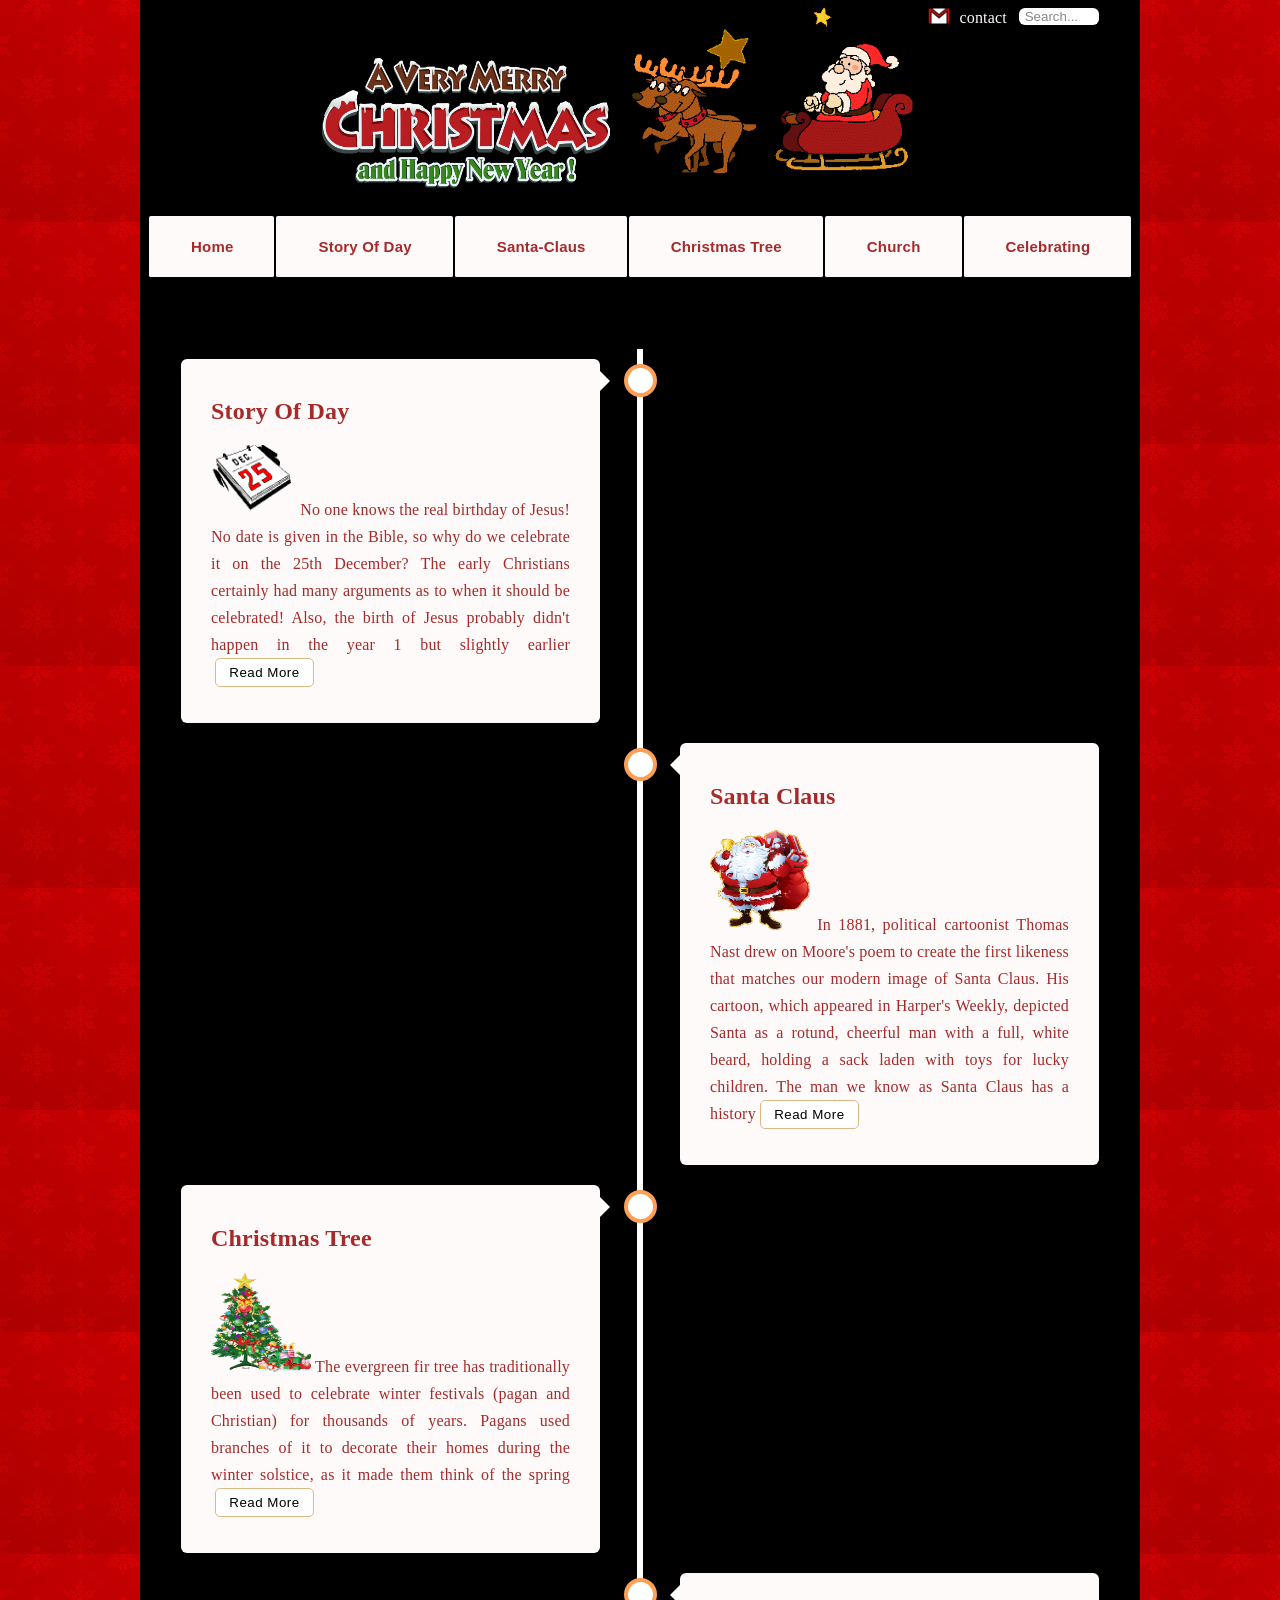
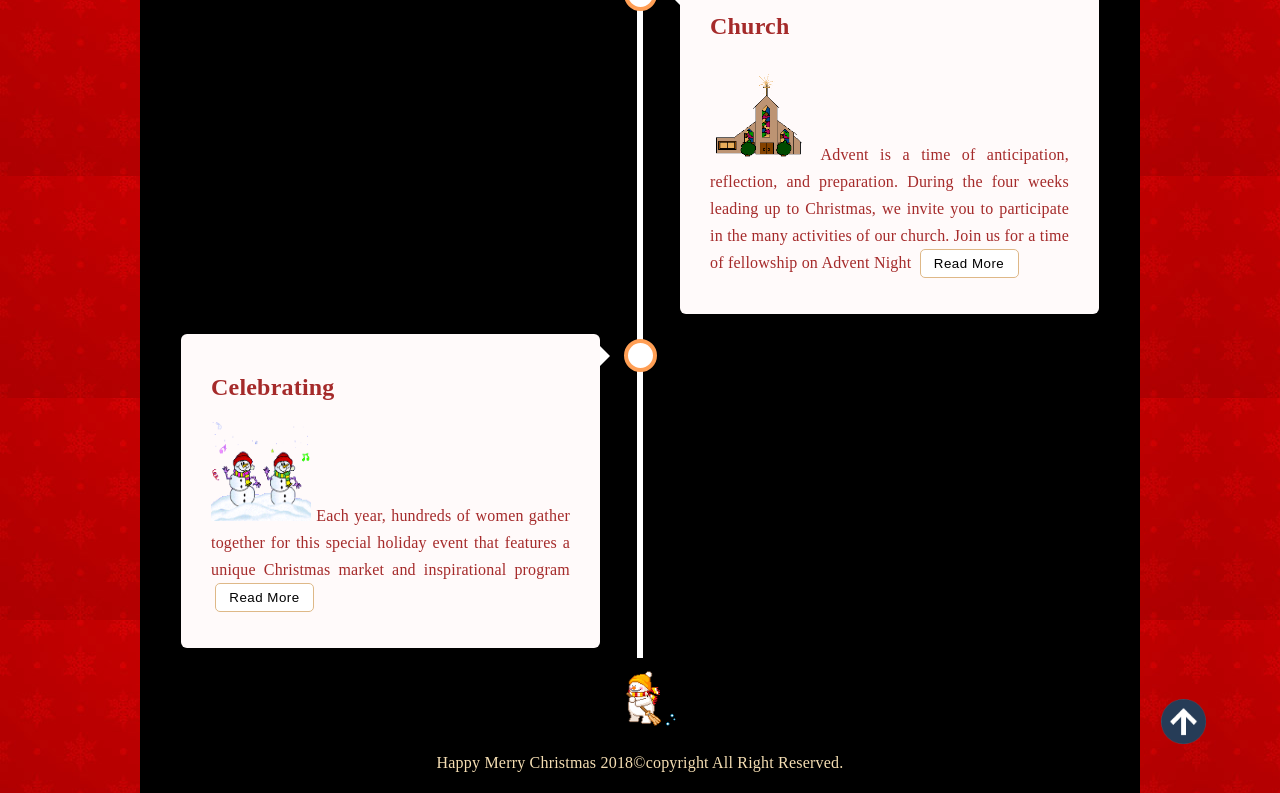
<file: index.html>
<html>
<head>
<title>X-mas</title>
<meta name="viewport" content="width=device-width, initial-scale=1.0">
<link rel="stylesheet" type="text/css" href="css/mainstyle.css">
<link rel="stylesheet" type="text/css" href="css/style.css">
<script>
	
</script>
</head>
<body>
<a name="top"></a>
<div id="main">
	<div class="contact">
		<a href="#"><img src="image/mail.png" width="30" height="30" style="margin-right: 185px;"></a>
		<div class="mail"><a href="#" style="margin-top: -27px;">contact</a></div>
		<input type="text" name="search" placeholder=" Search..." style="margin-top: -23px;">
	</div>
	<div class="X-mas">
	<img src="image/banner.png" width="300" height="138">
	<img src="image/Santa-Claus-GIF.gif" width="300">

</div>

<div id="menu">
	<nav>
		<ul>
			<li><a href="index.html">Home</a></li>
			<li><a href="story.html">Story Of Day</a></li>
			<li><a href="Santa-Claus.html">Santa-Claus</a></li>
			<li><a href="Christmas-tree.html">Christmas Tree</a></li>
			<li><a href="church.html">Church</a></li>
			<li><a href="celebrating.html">Celebrating</a></li>
		</ul>
	</nav>
</div>
<div class="timeline">
  <div class="container left">
    <div class="content">
      <a href="story.html">
      	<h2>Story Of Day</h2>
      <p>
      	<img src="image/dec25.gif" width="85" height="70">
      	No one knows the real birthday of Jesus! No date is given in the Bible, so why do we celebrate it on the 25th December? The early Christians certainly had many arguments as to when it should be celebrated! Also, the birth of Jesus probably didn't happen in the year 1 but slightly earlier<button>Read More</button>
      </p></a>
    </div>
  </div>
  <div class="container right">
    <div class="content">
      <a href="Santa-Claus.html">
      <h2>Santa Claus</h2>
      <p>
      	<img src="image/santaclaus.gif"  width="100" height="100">
      	In 1881, political cartoonist Thomas Nast drew on Moore's poem to create the first likeness that matches our modern image of Santa Claus. His cartoon, which appeared in Harper's Weekly, depicted Santa as a rotund, cheerful man with a full, white beard, holding a sack laden with toys for lucky children. The man we know as Santa Claus has a history<button>Read More</button>
      </p></a>
    </div>
  </div>
  <div class="container left">
    <div class="content">
	  <a href="Christmas-tree.html">    
	  <h2>Christmas Tree</h2>
	  <p>
       	<img src="image/tree.gif"  width="100" height="100">
       	The evergreen fir tree has traditionally been used to celebrate winter festivals (pagan and Christian) for thousands of years. Pagans used branches of it to decorate their homes during the winter solstice, as it made them think of the spring<button>Read More</button>
  	</p></a>
    </div>
  </div>
  <div class="container right">
    <div class="content">
    <a href="church.html">
      <h2>Church</h2>
      <p>
      	<img src="image/church.gif"  width="100" height="100">
        Advent is a time of anticipation, reflection, and preparation. During the four weeks leading up to Christmas, we invite you to participate in the many activities of our church.  Join us for a time of fellowship on Advent Night <button>Read More</button>
  	 </p></a>
    </div>
  </div>
  
  <div class="container left">
    <div class="content">
      <a href="celebrating.html">
      <h2>Celebrating</h2>
      <p>
      	<img src="image/celebrate.gif" width="100" height="100">
        Each year, hundreds of women gather together for this special holiday event that features a unique Christmas market and inspirational program<button>Read More</button>
  	  </p></a>
    </div>
  </div>
</div>
<div class="footer" style="color: wheat;text-align: center;">
	<img src="image/snow12.gif" width="78" height="75"><p>Happy Merry Christmas 2018&copy;copyright All Right Reserved.</p>
</div>
</div>
<a href="#top"><img src="image/top.png" width="45" height="45" style="float: right; margin: -94px 74px;">
</body>
</html>
</file>
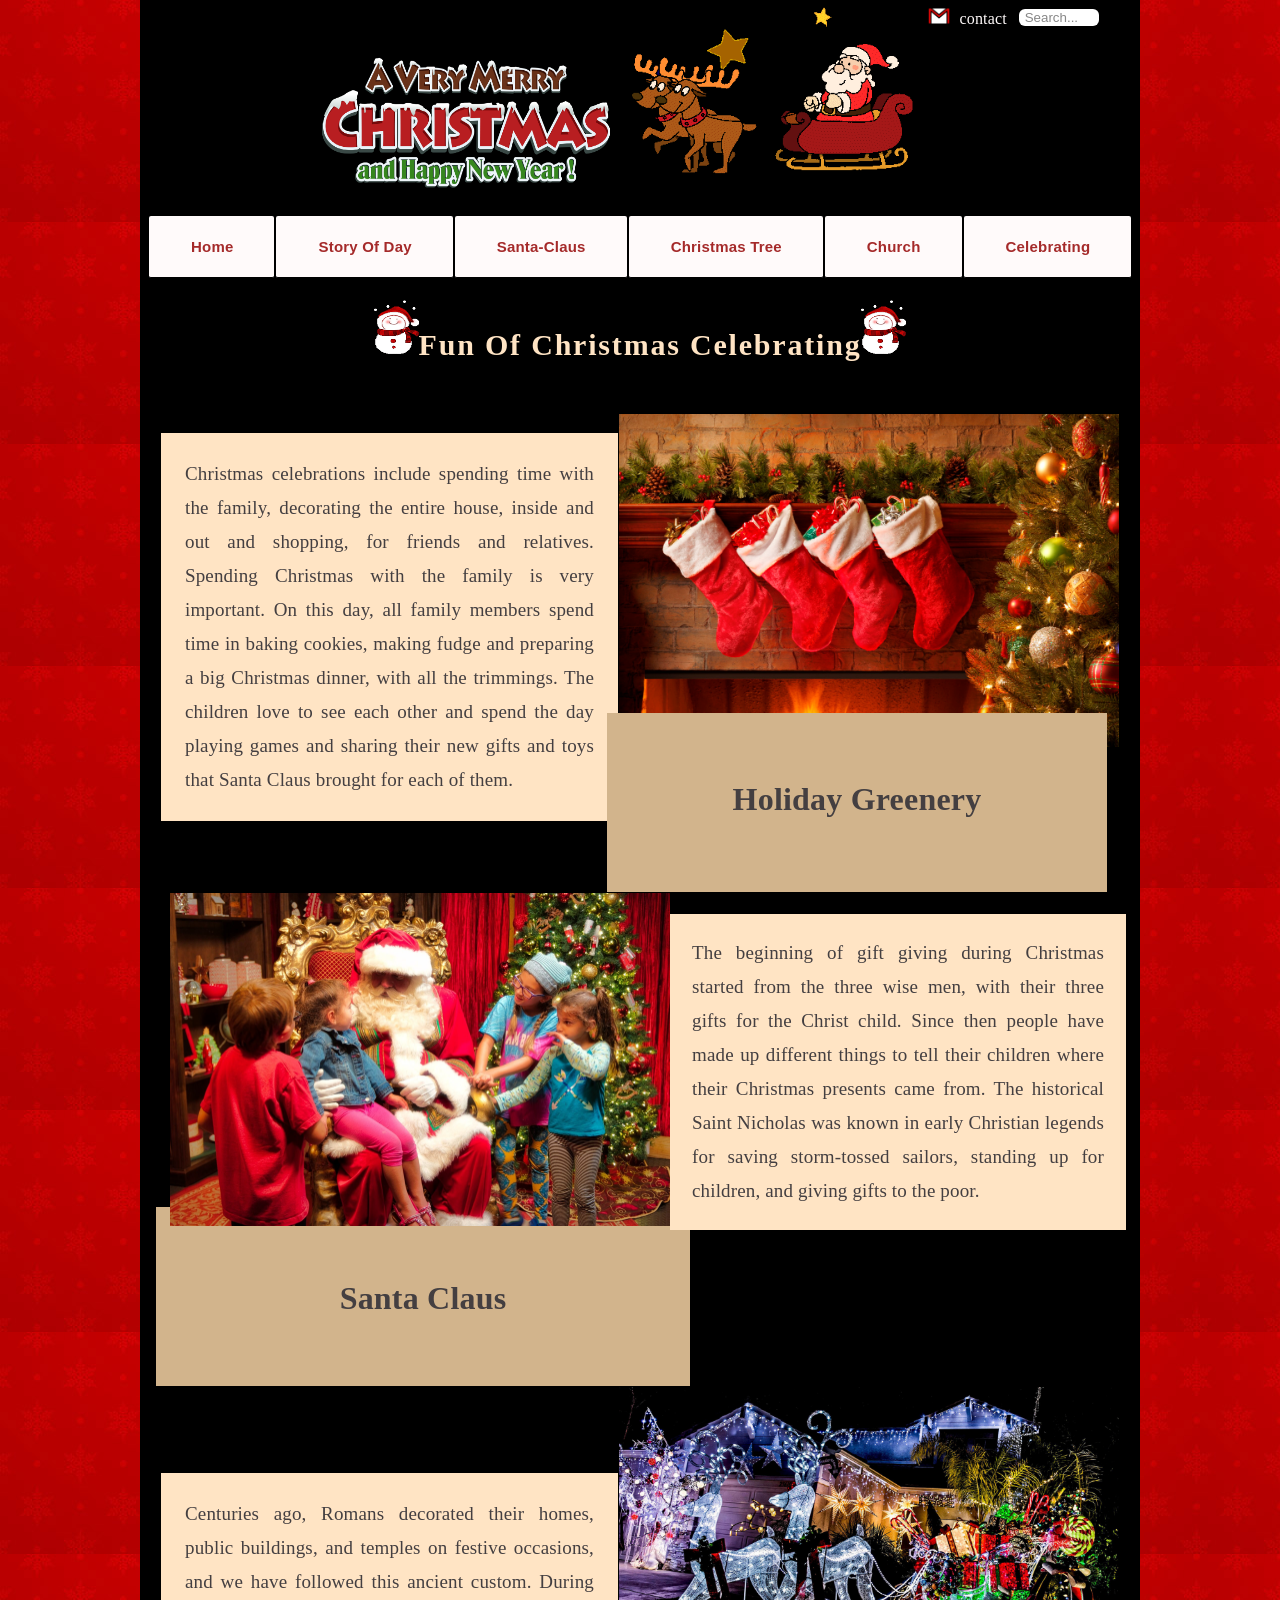
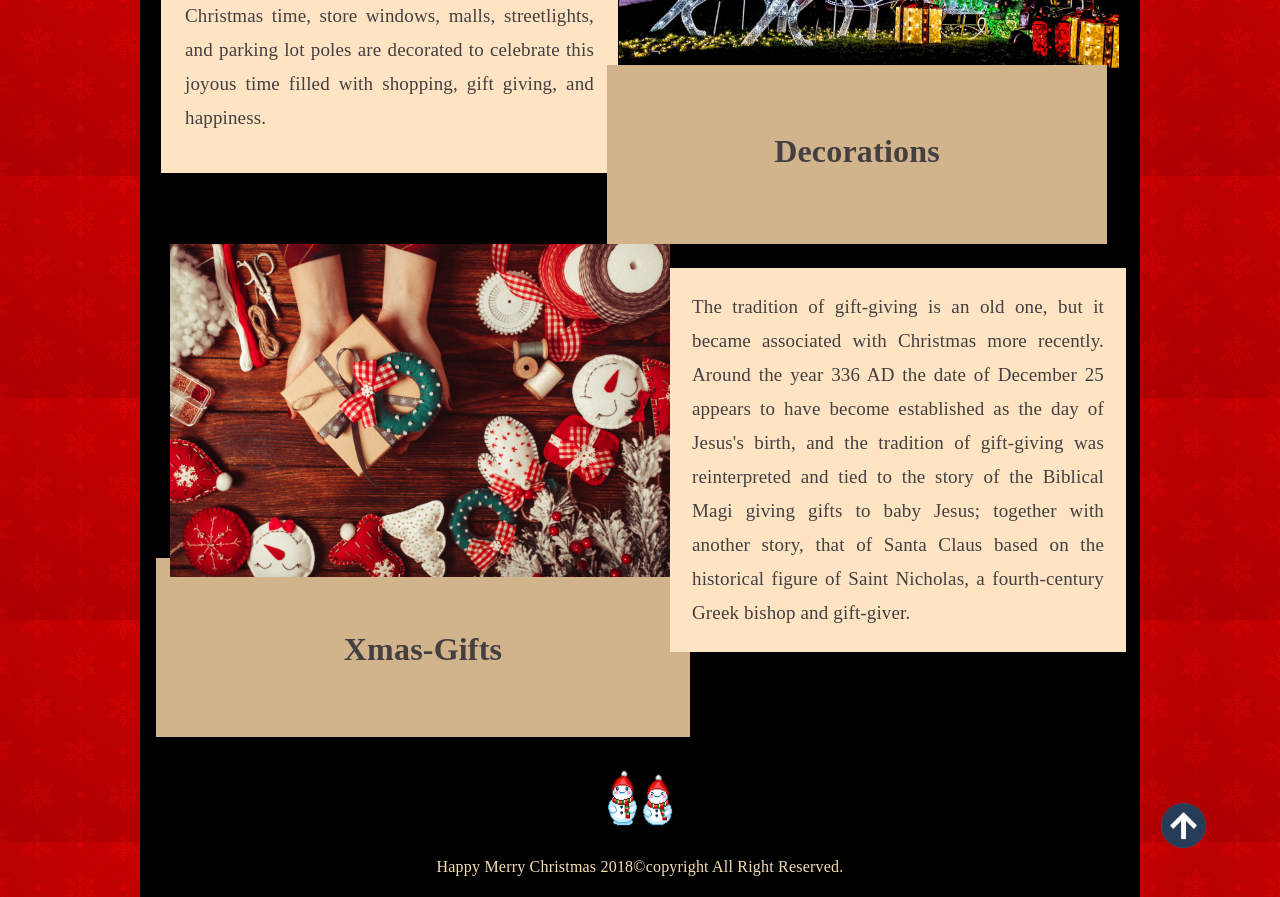
<file: celebrating.html>
<!DOCTYPE html>
<html>
<head>
	<title>X-mas</title>
<meta name="viewport" content="width=device-width, initial-scale=1.0">
<link rel="stylesheet" type="text/css" href="css/mainstyle.css">
<link rel="stylesheet" type="text/css" href="css/style.css">
<script>
	
</script>
</head>
<body>
<a name="top"></a>
<div id="main">
	<div class="contact">
		<a href="#"><img src="image/mail.png" width="30" height="30" style="margin-right: 185px;"></a>
		<div class="mail"><a href="#">contact</a></div>
		<input type="text" name="search" placeholder=" Search...">
	</div>
	<div class="X-mas">
	<img src="image/banner.png" width="300" height="138">
	<img src="image/Santa-Claus-GIF.gif" width="300">
	</div>

<div id="menu">
	<nav>
		<ul>
			<li><a href="index.html">Home</a></li>
			<li><a href="story.html">Story Of Day</a></li>
			<li><a href="Santa-Claus.html">Santa-Claus</a></li>
			<li><a href="Christmas-tree.html">Christmas Tree</a></li>
			<li><a href="church.html">Church</a></li>
			<li><a href="celebrating.html">Celebrating</a></li>
		</ul>
	</nav>
</div>
<div class="celebrating">
	
	<h2><img src="image/snow19.gif" width="45" height="55">Fun Of Christmas Celebrating<img src="image/snow19.gif" width="45" height="55"></h2>
	
</div>
<div class="celebrating1">
	<img src="image/celebrating1.jpg"><p>Christmas celebrations include spending time with the family, decorating the entire house, inside and out and shopping, for friends and relatives. Spending Christmas with the family is very important. On this day, all family members spend time in baking cookies, making fudge and preparing a big Christmas dinner, with all the trimmings. The children love to see each other and spend the day playing games and sharing their new gifts and toys that Santa Claus brought for each of them.</p>
	<h1>Holiday Greenery</h1>
</div>
<div class="celebrating2">
	<img src="image/celebrating2.jpg"><p>The beginning of gift giving during Christmas started from the three wise men, with their three gifts for the Christ child. Since then people have made up different things to tell their children where their Christmas presents came from. The historical Saint Nicholas was known in early Christian legends for saving storm-tossed sailors, standing up for children, and giving gifts to the poor.</p>
	<h1>Santa Claus</h1>
</div>
<div class="celebrating4">
	<img src="image/celebrating4.jpg" style="margin-top: -56px;"><p style="margin-top: 30px">Centuries ago, Romans decorated their homes, public buildings, and temples on festive occasions, and we have followed this ancient custom. During Christmas time, store windows, malls, streetlights, and parking lot poles are decorated to celebrate this joyous time filled with shopping, gift giving, and happiness.</p>
	<h1> Decorations</h1>
</div>
<div class="celebrating5">
	<img src="image/celebrating5.jpg" style="margin-top: -56px;"><p style="margin-top: -32px;">The tradition of gift-giving is an old one, but it became associated with Christmas more recently. Around the year 336 AD the date of December 25 appears to have become established as the day of Jesus's birth, and the tradition of gift-giving was reinterpreted and tied to the story of the Biblical Magi giving gifts to baby Jesus; together with another story, that of Santa Claus based on the historical figure of Saint Nicholas, a fourth-century Greek bishop and gift-giver.</p>
	<h1>Xmas-Gifts</h1>
</div>
<div class="footer" style="color: wheat;text-align: center; margin-top: 27px;">
	<img src="image/snow8.gif" width="65" height="65"><p>Happy Merry Christmas 2018&copy;copyright All Right Reserved.</p>
</div>
</div>
<a href="#top"><img src="image/top.png" width="45" height="45" style="float: right; margin: -94px 74px;">
</body>
</html>
</file>
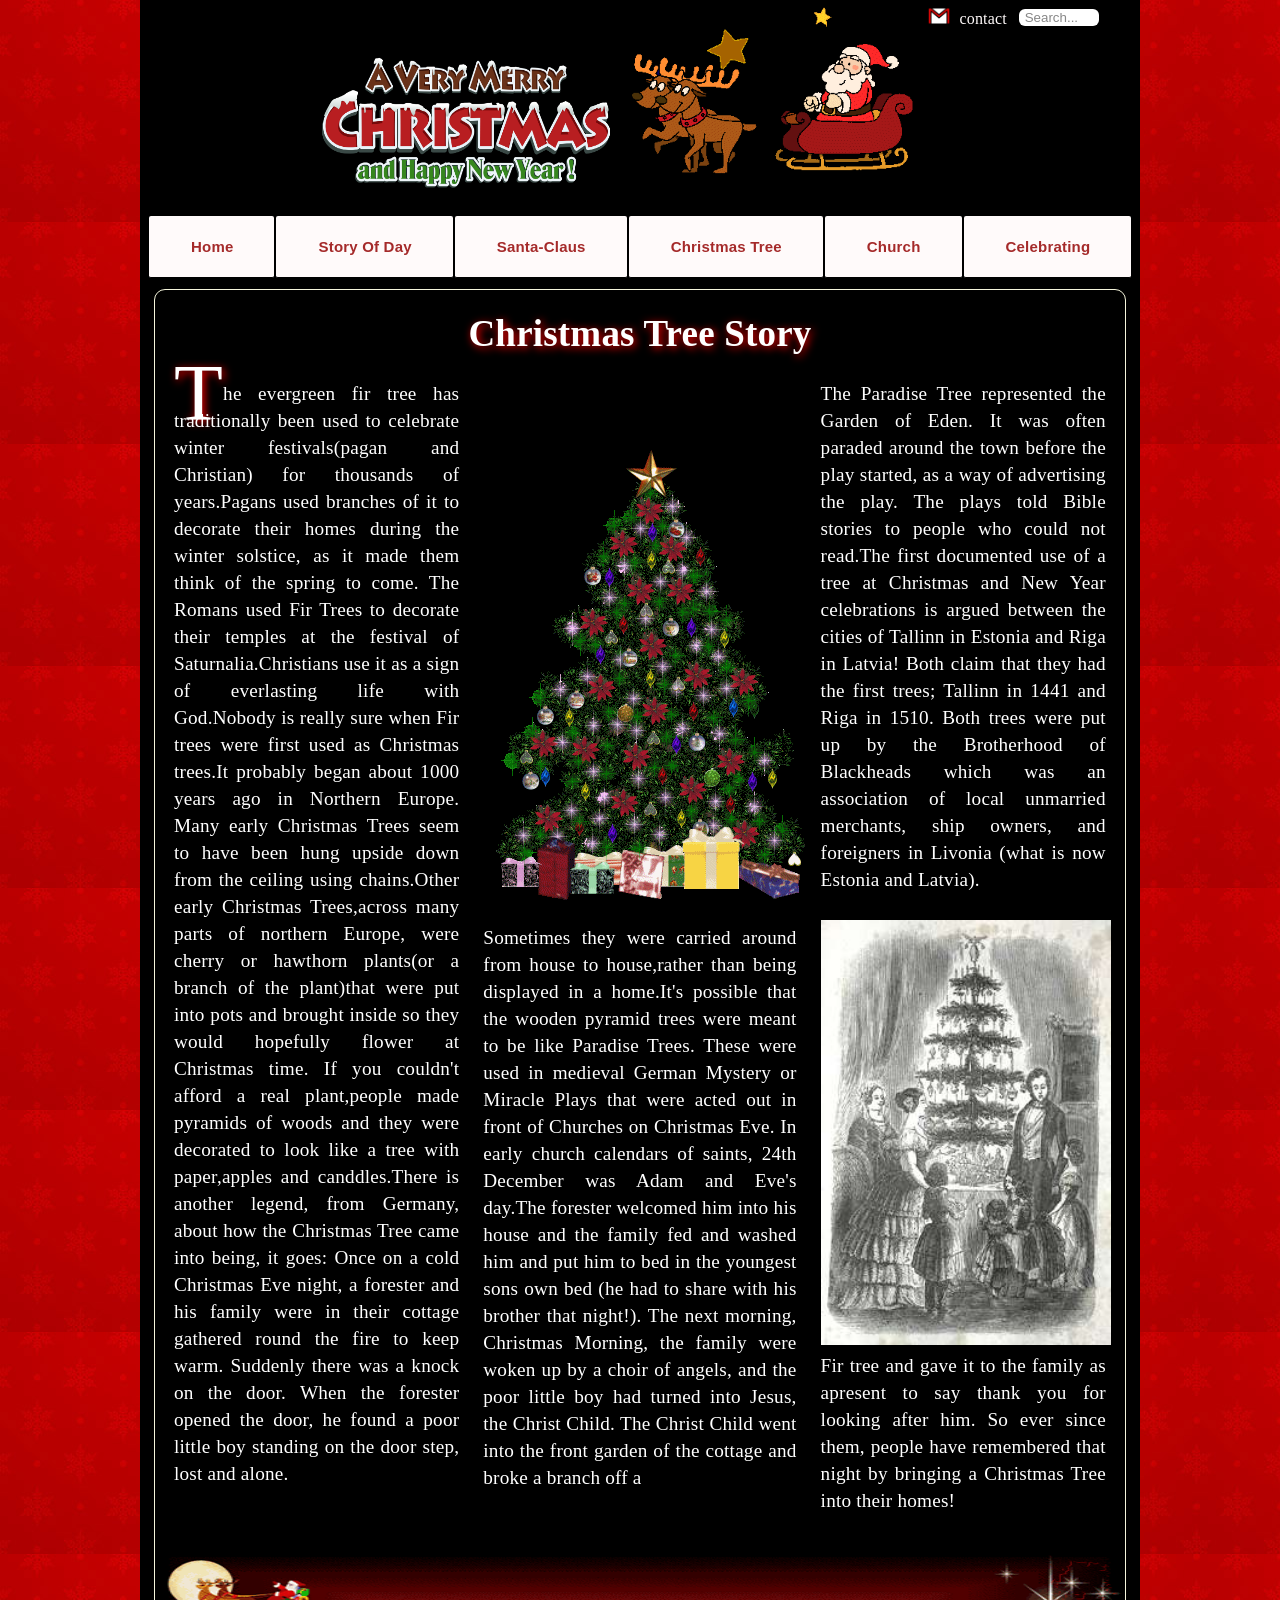
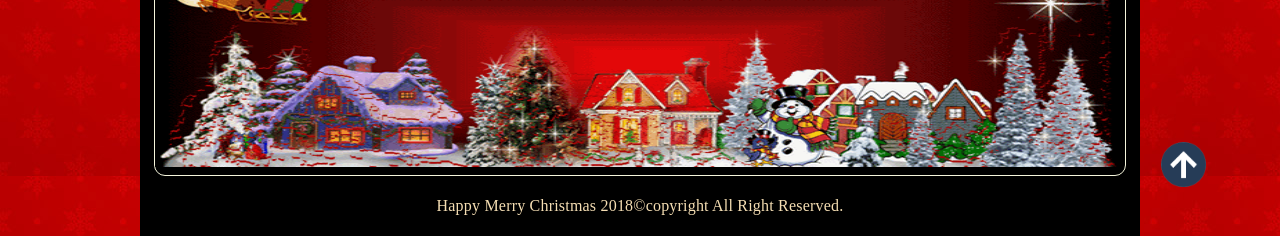
<file: Christmas-tree.html>
<!DOCTYPE html>
<html>
<head>
	<title>X-mas</title>
<meta name="viewport" content="width=device-width, initial-scale=1.0">
<link rel="stylesheet" type="text/css" href="css/mainstyle.css">
<link rel="stylesheet" type="text/css" href="css/style.css">
<script>
	
</script>
</head>
<body>
<a name="top"></a>
<div id="main">
	<div class="contact">
		<a href="#"><img src="image/mail.png" width="30" height="30" style="margin-right: 185px;"></a>
		<div class="mail"><a href="#">contact</a></div>
		<input type="text" name="search" placeholder=" Search...">
	</div>
	<div class="X-mas">
	<img src="image/banner.png" width="300" height="138">
	<img src="image/Santa-Claus-GIF.gif" width="300">
	</div>
<div id="menu">
	<nav>
		<ul>
			<li><a href="index.html">Home</a></li>
			<li><a href="story.html">Story Of Day</a></li>
			<li><a href="Santa-Claus.html">Santa-Claus</a></li>
			<li><a href="Christmas-tree.html">Christmas Tree</a></li>
			<li><a href="church.html">Church</a></li>
			<li><a href="celebrating.html">Celebrating</a></li>
		</ul>
	</nav>
</div>

<div class="clearfix">
  <div class="row">
  	<h2 class="Tree">Christmas Tree Story</h2>
  <div class="column">
    <p style="padding: 14px;" class="first-word">The evergreen fir tree has traditionally been used to celebrate winter festivals(pagan and Christian) for thousands of years.Pagans used branches of it to decorate their homes during the winter solstice, as it made them think of the spring to come. The Romans used Fir Trees to decorate their temples at the festival of Saturnalia.Christians use it as a sign of everlasting life with God.Nobody is really sure when Fir trees were first used as Christmas trees.It probably began about 1000 years ago in Northern Europe. Many early Christmas Trees seem to have been hung upside down from the ceiling using chains.Other early Christmas Trees,across many parts of northern Europe, were cherry or hawthorn plants(or a branch of the plant)that were put into pots and brought inside so they would hopefully flower at Christmas time. If you couldn't afford a real plant,people made pyramids of woods and they were decorated to look like a tree with paper,apples and canddles.There is another legend, from Germany, about how the Christmas Tree came into being, it goes:
	Once on a cold Christmas Eve night, a forester and his family were in their cottage gathered round the fire to keep warm. Suddenly there was a knock on the door. When the forester opened the door, he found a poor little boy standing on the door step, lost and alone. </p>
  </div>
  <div class="column">
    <img src="image/xmas-tree.gif" style="padding-top: 78px;">
    Sometimes they were carried around from house to house,rather than being displayed in a home.It's possible that the wooden pyramid trees were meant to be like Paradise Trees. These were used in medieval German Mystery or Miracle Plays that were acted out in front of Churches on Christmas Eve. In early church calendars of saints, 24th December was Adam and Eve's day.The forester welcomed him into his house and the family fed and washed him and put him to bed in the youngest sons own bed (he had to share with his brother that night!). The next morning, Christmas Morning, the family were woken up by a choir of angels, and the poor little boy had turned into Jesus, the Christ Child. The Christ Child went into the front garden of the cottage and broke a branch off a  
  </div>
  <div class="column">
    <p style="padding: 14px;">The Paradise Tree represented the Garden of Eden. It was often paraded around the town before the play started, as a way of advertising the play. The plays told Bible stories to people who could not read.The first documented use of a tree at Christmas and New Year celebrations is argued between the cities of Tallinn in Estonia and Riga in Latvia! Both claim that they had the first trees; Tallinn in 1441 and Riga in 1510. Both trees were put up by the Brotherhood of Blackheads which was an association of local unmarried merchants, ship owners, and foreigners in Livonia (what is now Estonia and Latvia).<br><br><img src="image/royal-christmastree.jpg" width="290">Fir tree and gave it to the family as apresent to say thank you for looking after him. So ever since them, people have remembered that night by bringing a Christmas Tree into their homes! </P> 
  </div>
  <img src="image/wp417e5c0c.gif" width="968" height="214">
</div>
</div>
<div class="footer" style="color: wheat;text-align: center;">
	<p>Happy Merry Christmas 2018&copy;copyright All Right Reserved.</p>
</div>
</div>
<a href="#top"><img src="image/top.png" width="45" height="45" style="float: right; margin: -94px 74px;">
</body>
</html>
</file>
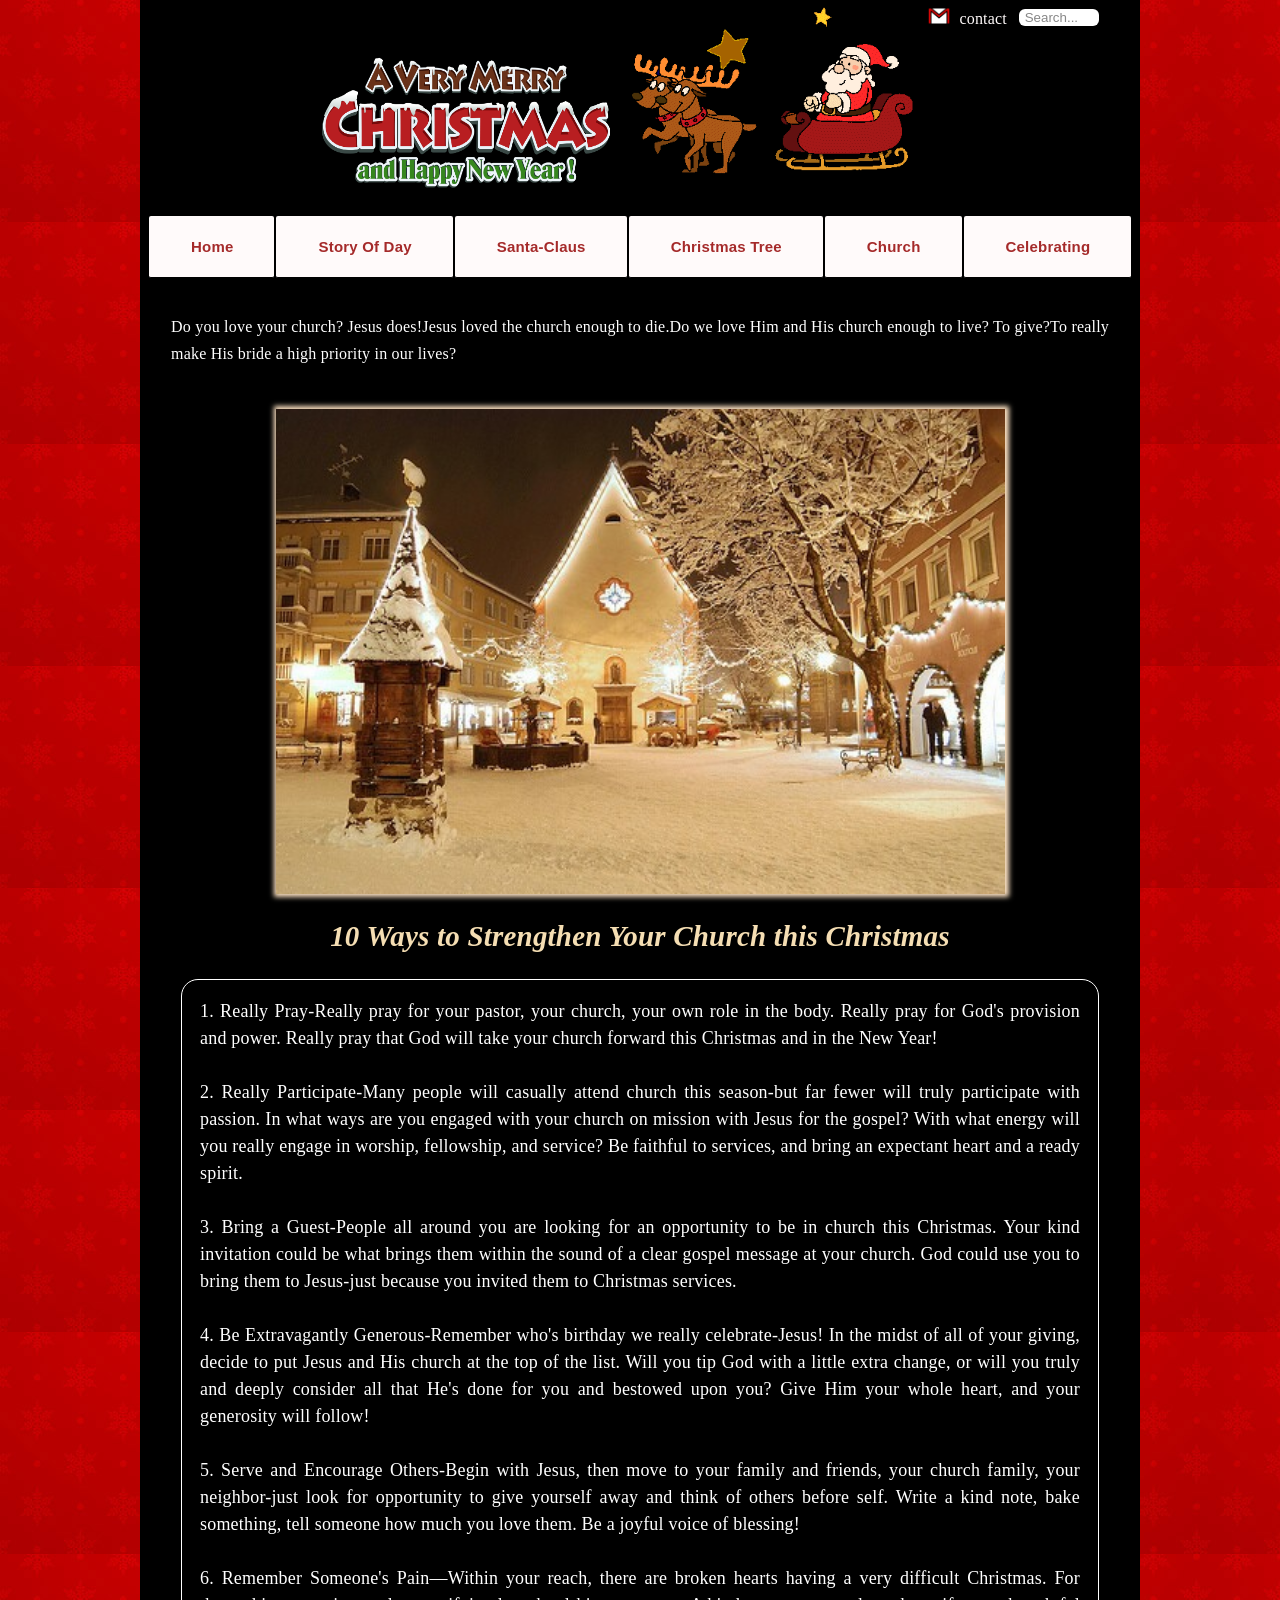
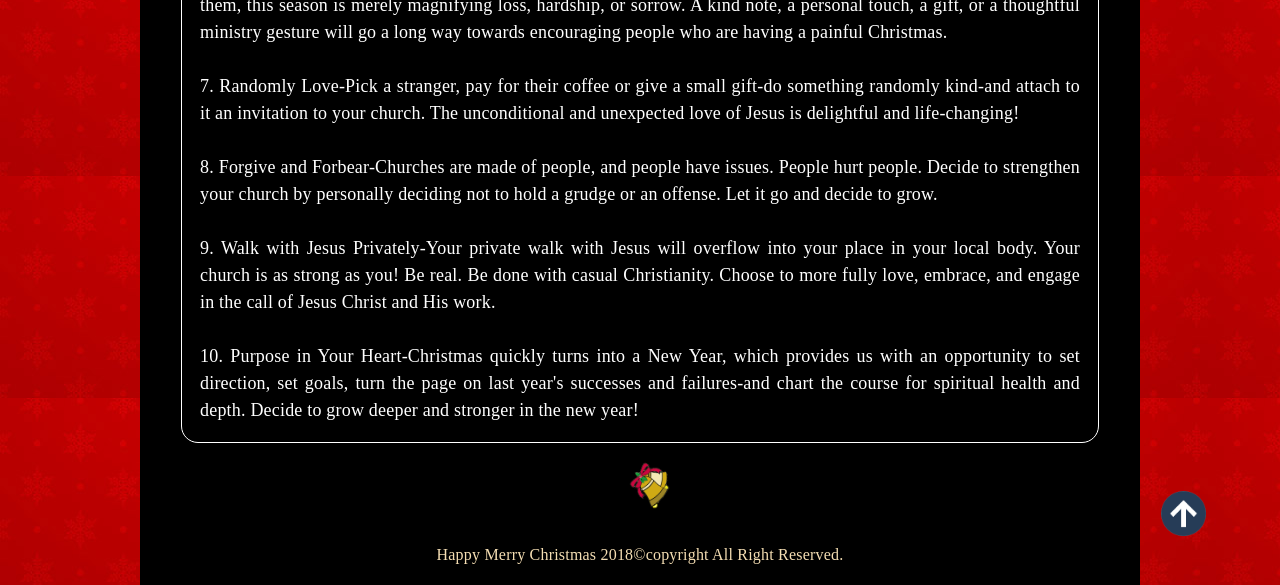
<file: church.html>
<!DOCTYPE html>
<html>
<head>
	<title>X-mas</title>
<meta name="viewport" content="width=device-width, initial-scale=1.0">
<link rel="stylesheet" type="text/css" href="css/mainstyle.css">
<link rel="stylesheet" type="text/css" href="css/style.css">
<script>
	
</script>
</head>
<body>
<a name="top"></a>
<div id="main">
	<div class="contact">
		<a href="#"><img src="image/mail.png" width="30" height="30" style="margin-right: 185px;"></a>
		<div class="mail"><a href="#">contact</a></div>
		<input type="text" name="search" placeholder=" Search...">
	</div>
	<div class="X-mas">
	<img src="image/banner.png" width="300" height="138">
	<img src="image/Santa-Claus-GIF.gif" width="300">
	</div>
<div id="menu">
	<nav>
		<ul>
			<li><a href="index.html">Home</a></li>
			<li><a href="story.html">Story Of Day</a></li>
			<li><a href="Santa-Claus.html">Santa-Claus</a></li>
			<li><a href="Christmas-tree.html">Christmas Tree</a></li>
			<li><a href="church.html">Church</a></li>
			<li><a href="celebrating.html">Celebrating</a></li>
		</ul>
	</nav>
</div>


<div class="church">
	Do you love your church? Jesus does!Jesus loved the church enough to die.Do we love Him and His church enough to live? To give?To really make His bride a high priority in our lives?
	<img src="image/church.jpg" >
	<h3>10 Ways to Strengthen Your Church this Christmas</h3>
	<p class="ten-reason">
		1. Really Pray-Really pray for your pastor, your church, your own role in the body. Really pray for God's provision and power. Really pray that God will take your church forward this Christmas and in the New Year!<br><br>

		2. Really Participate-Many people will casually attend church this season-but far fewer will truly participate with passion. In what ways are you engaged with your church on mission with Jesus for the gospel? With what energy will you really engage in worship, fellowship, and service? Be faithful to services, and bring an expectant heart and a ready spirit.<br><br>

		3. Bring  a Guest-People all around you are looking for an opportunity to be in church this Christmas. Your kind invitation could be what brings them within the sound of a clear gospel message at your church. God could use you to bring them to Jesus-just because you invited them to Christmas services.<br><br>

		4. Be Extravagantly Generous-Remember who's birthday we really celebrate-Jesus! In the midst of all of your giving, decide to put Jesus and His church at the top of the list. Will you tip God with a little extra change, or will you truly and deeply consider all that He's done for you and bestowed upon you? Give Him your whole heart, and your generosity will follow!<br><br>

		5. Serve and Encourage Others-Begin with Jesus, then move to your family and friends, your church family, your neighbor-just look for opportunity to give yourself away and think of others before self. Write a kind note, bake something, tell someone how much you love them. Be a joyful voice of blessing!<br><br>

		6. Remember Someone's Pain—Within your reach, there are broken hearts having a very difficult Christmas. For them, this season is merely magnifying loss, hardship, or sorrow. A kind note, a personal touch, a gift, or a thoughtful ministry gesture will go a long way towards encouraging people who are having a painful Christmas.<br><br>

		7. Randomly Love-Pick a stranger, pay for their coffee or give a small gift-do something randomly kind-and attach to it an invitation to your church. The unconditional and unexpected love of Jesus is delightful and life-changing!<br><br>

		8. Forgive and Forbear-Churches are made of people, and people have issues. People hurt people. Decide to strengthen your church by personally deciding not to hold a grudge or an offense. Let it go and decide to grow.<br><br>

		9. Walk with Jesus Privately-Your private walk with Jesus will overflow into your place in your local body. Your church is as strong as you! Be real. Be done with casual Christianity. Choose to more fully love, embrace, and engage in the call of Jesus Christ and His work.<br><br>

		10. Purpose in Your Heart-Christmas quickly turns into a New Year, which provides us with an opportunity to set direction, set goals, turn the page on last year's successes and failures-and chart the course for spiritual health and depth. Decide to grow deeper and stronger in the new year! 
	</p>
</div>
<div class="footer" style="color: wheat;text-align: center;">
	<img src="image/bell.gif" width="65" height="65"><p>Happy Merry Christmas 2018&copy;copyright All Right Reserved.</p>
</div>

</div>
</div>
<a href="#top"><img src="image/top.png" width="45" height="45" style="float: right; margin: -94px 74px;">
</body>
</html>
</file>
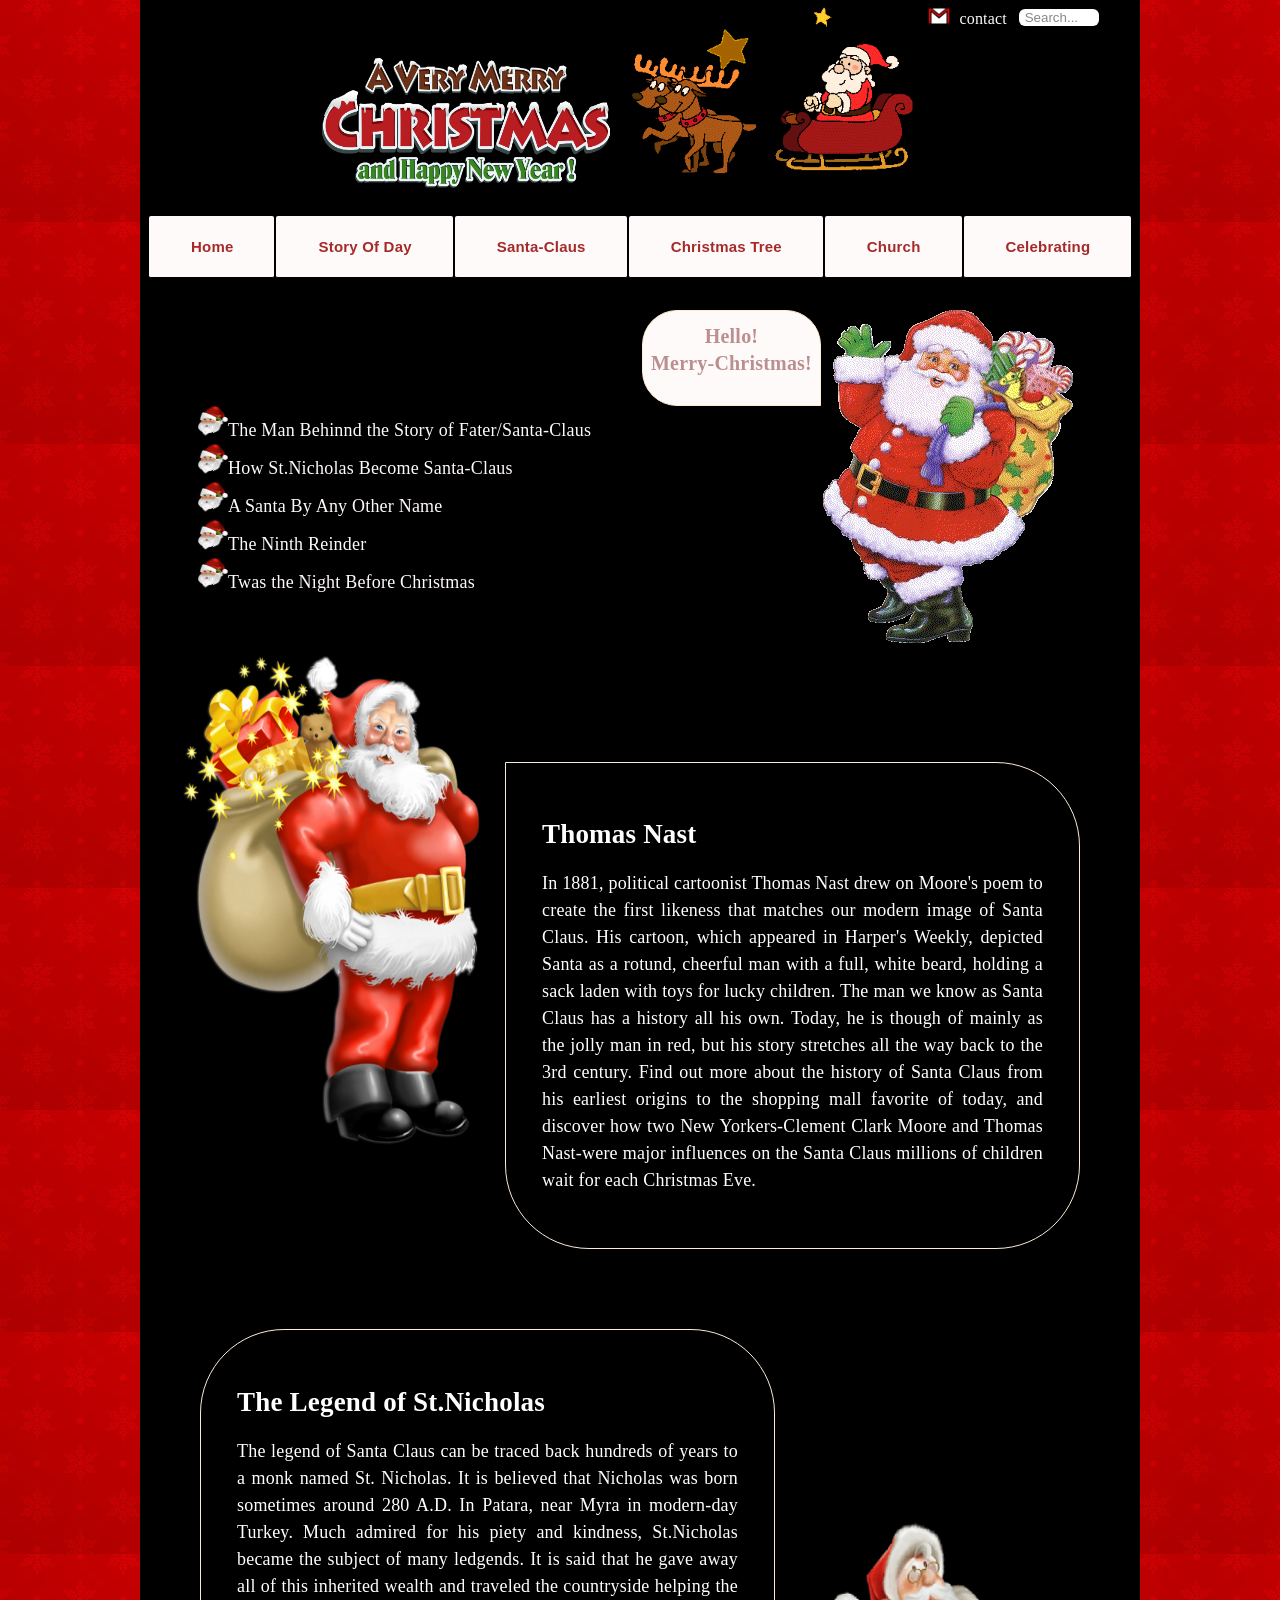
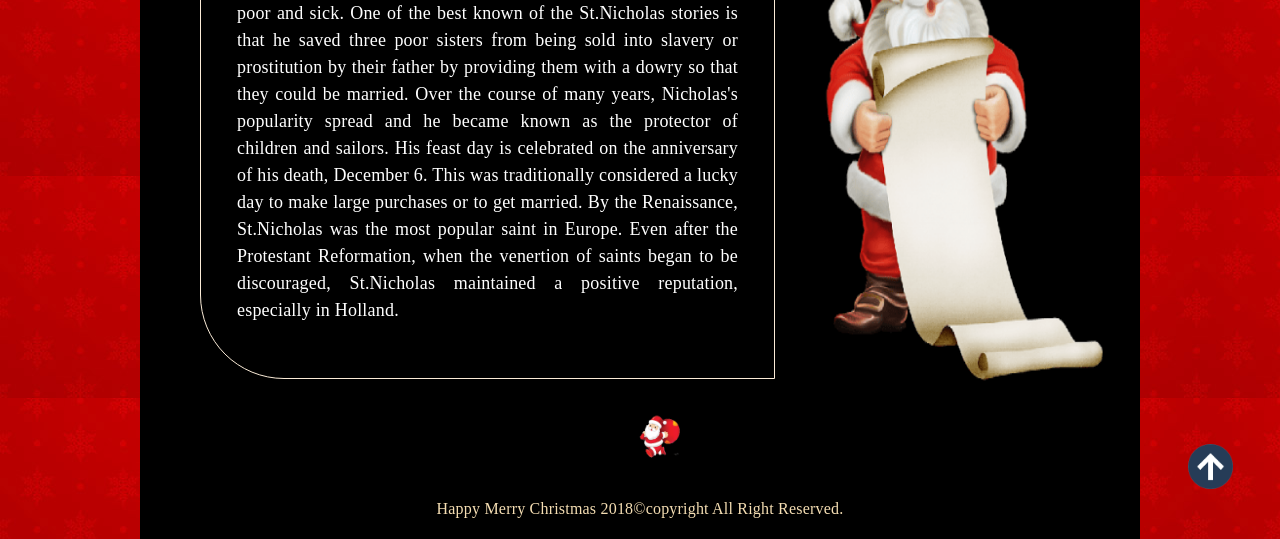
<file: Santa-Claus.html>
<!DOCTYPE html>
<html>
<head>
	<title>X-mas</title>
<meta name="viewport" content="width=device-width, initial-scale=1.0">
<link rel="stylesheet" type="text/css" href="css/mainstyle.css">
<link rel="stylesheet" type="text/css" href="css/style.css">
<script>
	
</script>
</head>
<body>
<a name="top"></a>
<div id="main">
	<div class="contact">
		<a href="#"><img src="image/mail.png" width="30" height="30" style="margin-right: 185px;"></a>
		<div class="mail"><a href="#">contact</a></div>
		<input type="text" name="search" placeholder=" Search...">
	</div>
	<div class="X-mas">
	<img src="image/banner.png" width="300" height="138">
	<img src="image/Santa-Claus-GIF.gif" width="300">
	</div>
<div id="menu">
	<nav>
		<ul>
			<li><a href="index.html">Home</a></li>
			<li><a href="story.html">Story Of Day</a></li>
			<li><a href="Santa-Claus.html">Santa-Claus</a></li>
			<li><a href="Christmas-tree.html">Christmas Tree</a></li>
			<li><a href="church.html">Church</a></li>
			<li><a href="celebrating.html">Celebrating</a></li>
		</ul>
	</nav>
</div>
<div class="santa">
	<img src="image/santa_claus.gif">
	<h3>Hello!<br>Merry-Christmas!</h3>
</div>
<div class="santa-history">
	<a href="#"><img src="image/santa1.png" width="30" height="30">The Man Behinnd the Story of Fater/Santa-Claus</a><br>
	<a href="#"><img src="image/santa1.png" width="30" height="30">How St.Nicholas Become Santa-Claus
	</a><br>
	<a href="#"><img src="image/santa1.png" width="30" height="30">A Santa By Any Other Name</a><br>
	<a href="#"><img src="image/santa1.png" width="30" height="30">The Ninth Reinder</a><br>
	<a href="#"><img src="image/santa1.png" width="30" height="30">Twas the Night Before Christmas</a><br>
</div>
<div class="Santa-Claus">
	<img src="image/santa-claus1.png" class="Santa-Claus1">
	<div class="santa-claus-about1"><p><h2>Thomas Nast</h2>In 1881, political cartoonist Thomas Nast drew on Moore's poem to create the first likeness that matches our modern image of Santa Claus. His cartoon, which appeared in Harper's Weekly, depicted Santa as a rotund, cheerful man with a full, white beard, holding a sack laden with toys for lucky children. The man we know as Santa Claus has a history all his own. Today, he is though of mainly as the jolly man in red, but his story stretches all the way back to the 3rd century. Find out more about the history of Santa Claus from his earliest origins to the shopping mall favorite of today, and discover how two New Yorkers-Clement Clark Moore and Thomas Nast-were major influences on the Santa Claus millions of children wait for each Christmas Eve.</p>
	</div>
	<div class="santa-claus-about2"><p><h2>The Legend of St.Nicholas</h2>The legend of Santa Claus can be traced back hundreds of years to a monk named St. Nicholas. It is believed that Nicholas was born sometimes around 280 A.D. In Patara, near Myra in modern-day Turkey. Much admired for his piety and kindness, St.Nicholas became the subject of many ledgends. It is said that he gave away all of this inherited wealth and traveled the countryside helping the poor and sick. One of the best known of the St.Nicholas stories is that he saved three poor sisters from being sold into slavery or prostitution by their father by providing them with a dowry so that they could be married. Over the course of many years, Nicholas's popularity spread and he became known as the protector of children and sailors. His feast day is celebrated on the anniversary of his death, December 6. This was traditionally considered a lucky day to make large purchases or to get married. By the Renaissance, St.Nicholas was the most popular saint in Europe. Even after the Protestant Reformation, when the venertion of saints began to be discouraged, St.Nicholas maintained a positive reputation, especially in Holland. </p>
	</div>
	<img src="image/santa-claus4.png" class="Santa-Claus2">
<div class="footer" style="color: wheat;text-align: center;">
	<img src="image/s-claus.gif" width="80" height="65"><p>Happy Merry Christmas 2018&copy;copyright All Right Reserved.</p>
</div>
</div>
<a href="#top"><img src="image/top.png" width="45" height="45" style="float: right; margin: -94px -94px;">
</body>
</html>
</file>
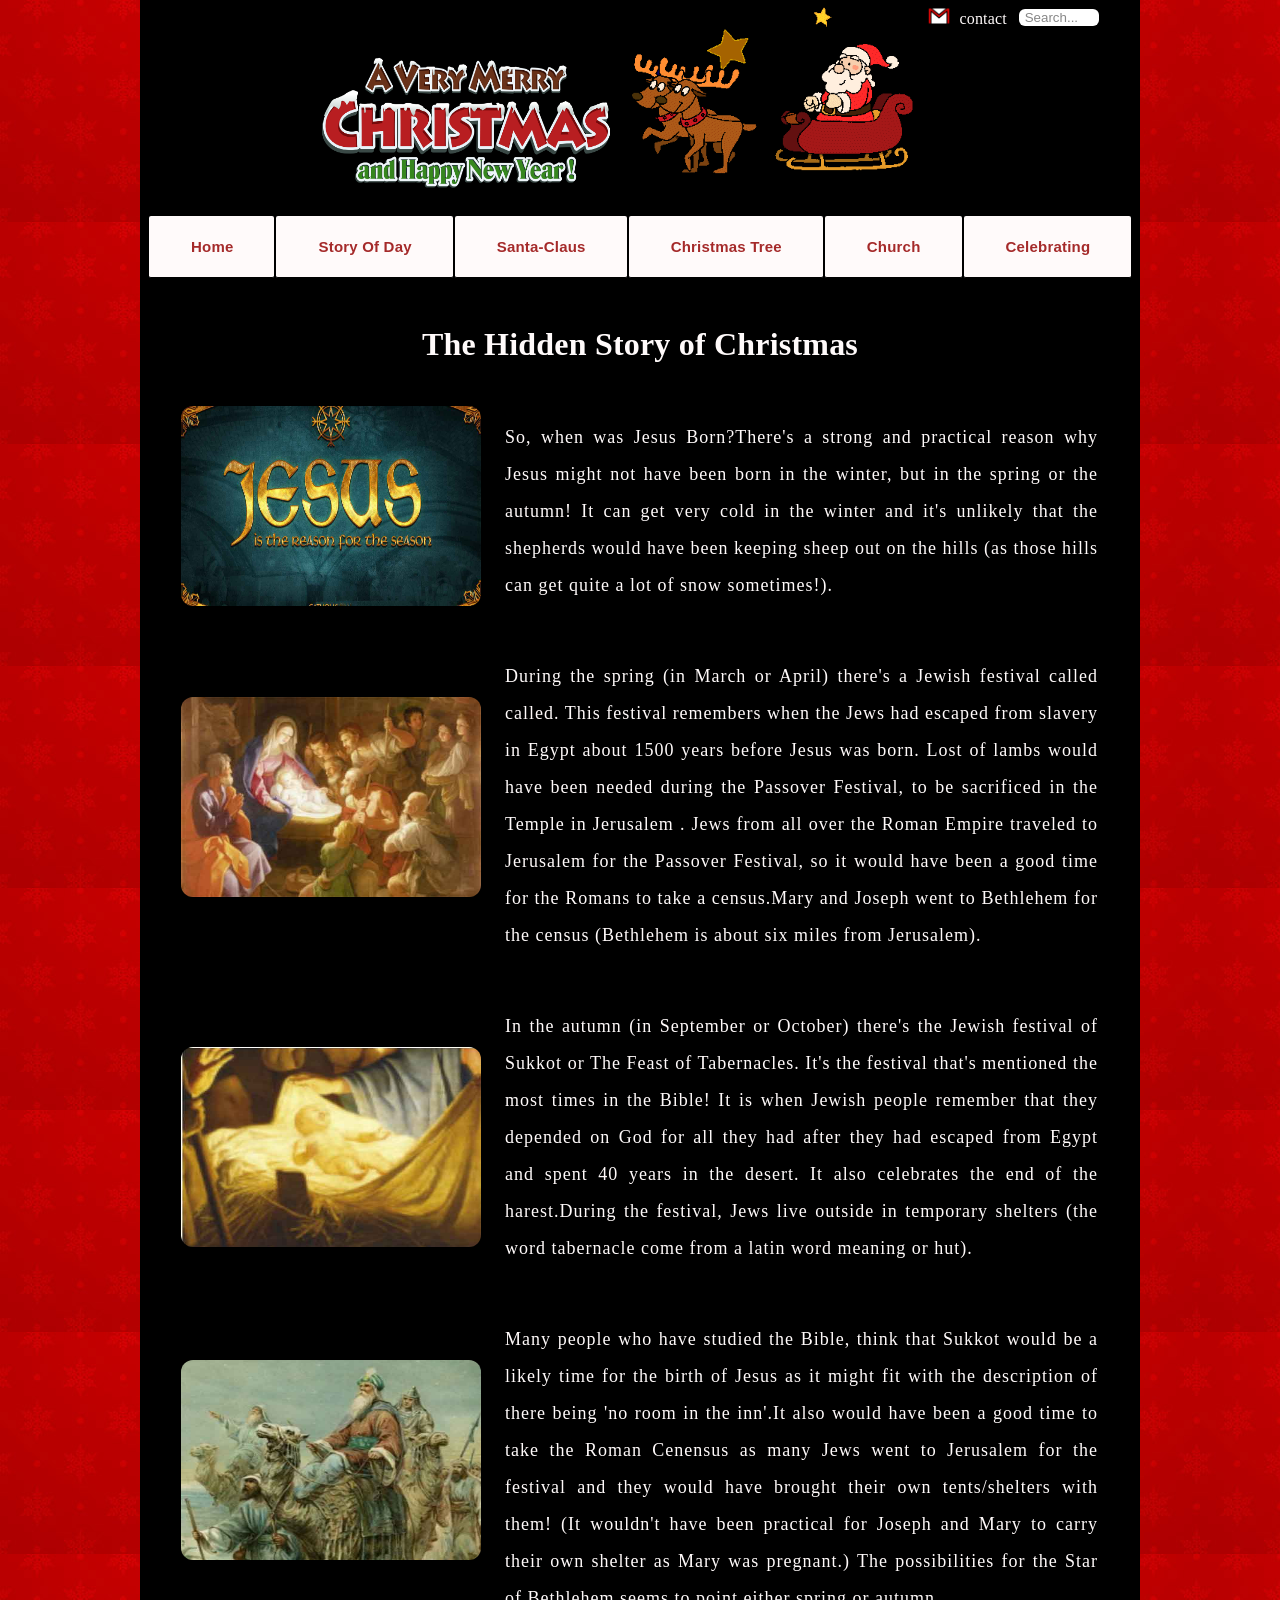
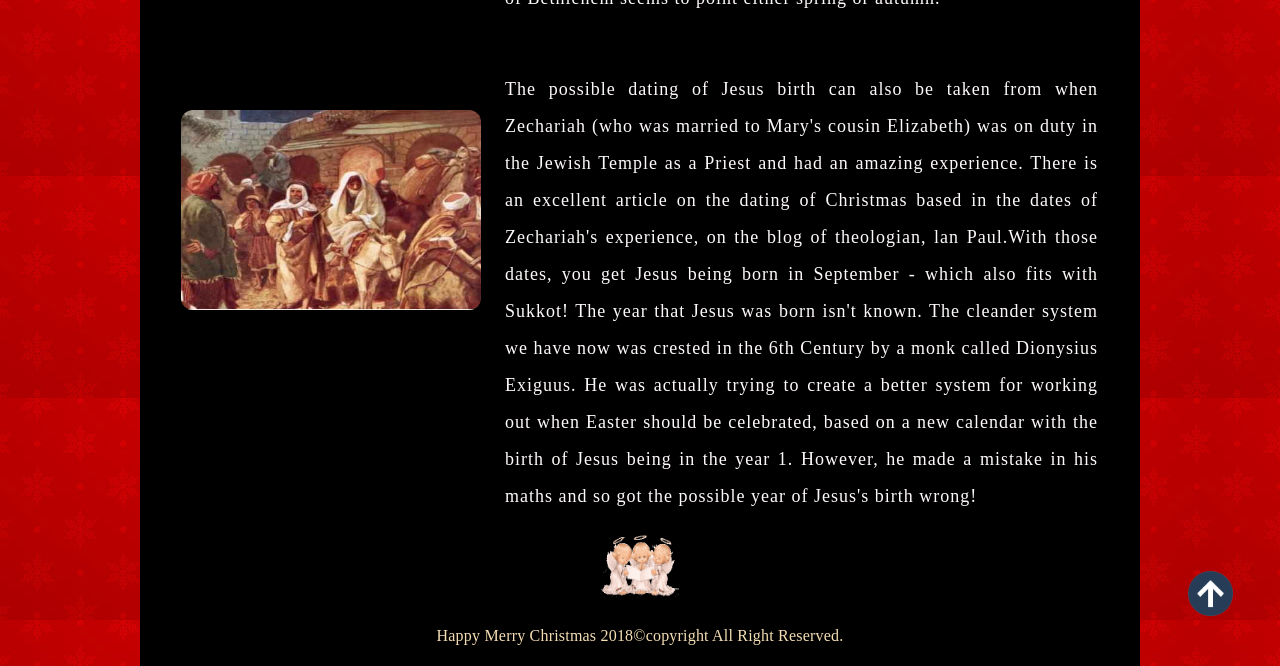
<file: story.html>
<!DOCTYPE html>
<html>
<head>
	<title>X-mas</title>
<meta name="viewport" content="width=device-width, initial-scale=1.0">
<link rel="stylesheet" type="text/css" href="css/mainstyle.css">
<link rel="stylesheet" type="text/css" href="css/style.css">
<script>
	
</script>
</head>
<body>
<a name="top"></a>
<div id="main">
	<div class="contact">
		<a href="#"><img src="image/mail.png" width="30" height="30" style="margin-right: 185px;"></a>
		<div class="mail"><a href="#">contact</a></div>
		<input type="text" name="search" placeholder=" Search...">
	</div>
	<div class="X-mas">
	<img src="image/banner.png" width="300" height="138">
	<img src="image/Santa-Claus-GIF.gif" width="300">
	</div>
<div id="menu">
	<nav>
		<ul>
			<li><a href="index.html">Home</a></li>
			<li><a href="story.html">Story Of Day</a></li>
			<li><a href="Santa-Claus.html">Santa-Claus</a></li>
			<li><a href="Christmas-tree.html">Christmas Tree</a></li>
			<li><a href="church.html">Church</a></li>
			<li><a href="celebrating.html">Celebrating</a></li>
		</ul>
	</nav>
</div>
<div class="head">
	<h1>The Hidden Story of Christmas</h1>
</div>
<div class="story">
	<div class="story1">
		<img src="image/story1.jpg" class="story1-img" >
		<p class="story1-about">So, when was Jesus Born?There's a strong and practical reason why Jesus might not have been born in the winter, but in the spring or the autumn! It can get very cold in the winter and it's unlikely that the shepherds would have been keeping sheep out on the hills (as those  hills can get quite a lot of snow sometimes!).</p>
	</div>
	<div class="story2">
		<img src="image/story2.jpg" class="story2-img" >
		<div class="story2-about">During the spring (in March or April) there's a Jewish festival called called. This festival remembers when the Jews had escaped from slavery in Egypt about 1500 years before Jesus was born. Lost of lambs would have been needed during the Passover Festival, to be sacrificed in the Temple in Jerusalem . Jews from all over the Roman   Empire traveled to Jerusalem for the Passover Festival, so it would have been a good time for the Romans to take a census.Mary and Joseph went to Bethlehem for the census (Bethlehem is about six miles from Jerusalem).</p>
	</div>
	<div class="story3">
		<img src="image/story3.jpg" class="story3-img" >
		<p class="story3-about">In the autumn (in September or October) there's the Jewish festival of Sukkot  or The Feast of Tabernacles.
        It's the festival that's mentioned the most times in the Bible! It is when Jewish people remember that they depended on God for all they had after they had escaped from Egypt and spent 40 years in the desert. It also celebrates the end of the harest.During the festival, Jews live outside in temporary shelters (the word tabernacle come from a latin word meaning or hut).</p>
	</div>
	<div class="story4">
		<img src="image/story4.jpg" class="story4-img" >
		<p class="story4-about">Many people who have studied the Bible, think that Sukkot would be a likely time for the birth of Jesus as it might fit with the description of there being 'no room in the inn'.It also would have been a good time to take the Roman Cenensus as many Jews went to Jerusalem for the festival and they would have brought their own tents/shelters with them! (It wouldn't have been practical for Joseph and Mary to carry their own shelter as Mary was pregnant.) The possibilities for the Star of Bethlehem seems to point either spring or autumn.</p>
	</div>
	<div class="story5">
		<img src="image/story5.jpg" class="story5-img" >
		<p class="story5-about">The possible dating of Jesus birth can also be taken from when Zechariah (who was married to Mary's cousin Elizabeth) was on duty in the Jewish Temple as a Priest and had an amazing experience. There is an excellent article on the dating of Christmas based in the dates of Zechariah's experience, on the blog of theologian, lan Paul.With those dates, you get Jesus being born in September - which also fits with Sukkot! The year that Jesus was born isn't known. The cleander system we have now was crested in the 6th Century by a monk called Dionysius Exiguus. He was actually trying to create a better system for working out when Easter should be celebrated, based on a new calendar with the birth of Jesus being in the year 1. However, he made a mistake in his maths and so got the possible year of Jesus's birth wrong!</p>
	</div>
</div>
<div class="footer" style="color: wheat;text-align: center;">
	<img src="image/XmasAngelssinging.gif" width="78" height="65"><p>Happy Merry Christmas 2018&copy;copyright All Right Reserved.</p>
</div>

</div>
<a href="#top"><img src="image/top.png" width="45" height="45" style="float: right; margin: -94px -94px;">
</body>
</html>
</file>
<file: css/mainstyle.css>
body {
  margin: 0px;
  padding: 0px;
  background-image: url("../image/cover.jpg");
  background-color: #474e5d;
  font-family: Myriad Pro;
  line-height: 27px;
  letter-spacing: 0.2px;
  text-align: justify;
}
.contact {
  float: right;
}
.mail a {
  float: right;
  margin-right: 132px;
  margin-top: -34px;
  color: snow;
}
.contact input {
  width: 80px;
  float: right;
  margin: -30px 40px;
  border: none;
  background: white;
  border-radius: 6px;
}
#main {
  width: 1000px;
  min-height: 800px;
  border: 1px solid #000;
  margin: 0 auto;
  background-color: black;
}
.flexsearch--wrapper {
  height: auto;
  width: 199px;
  max-width: 100%;
  overflow: hidden;
  background: transparent;
  margin: 0;
  position: static;
  float: right;
}
.flexsearch--form {
  overflow: hidden;
  position: relative;
}
.flexsearch--input-wrapper {
  padding: 0 66px 0 0;
  overflow: hidden;
}
.flexsearch--input {
  width: 70%;
}
.flexsearch {
  padding: 0 0 72px 200px;
}

.flexsearch--input {
  -webkit-box-sizing: content-box;
  -moz-box-sizing: content-box;
  box-sizing: content-box;
  height: 35px;
  padding: 0 46px 0 10px;
  border-color: transparent;
  border-radius: 19px;
  border-style: solid;
  border-width: 2px;
  margin-top: 15px;
  color: brown;
  background-color: snow;
  font-family: Myriad Pro;
  font-size: 16px;
  -webkit-appearance: none;
  -moz-appearance: none;
}

.flexsearch--submit {
  position: absolute;
  right: 33px;
  top: -4px;
  display: block;
  width: 60px;
  height: 1px;
  padding: 20px;
  border: none;
  margin-top: 4px;
  margin-right: 5px;
  background: transparent;
  color: lightcoral;
  font-family: Myriad Pro;
  font-size: 25px;
  line-height: 30px;
}
.flexsearch--input:focus {
  outline: none;
  border-color: #333;
}

.flexsearch--input:focus + .flexsearch--submit {
  color: #333;
}

.flexsearch--submit:hover {
  color: #333;
  cursor: pointer;
}

::placeholder {
  color: #888;
}

::-webkit-input-placeholder {
  color: #888;
}

input:-moz-placeholder {
  color: #888;
}

#menu {
  padding: 0;
}
#menu li {
  display: inline;
}
#menu ul {
  padding-left: 7px;
}
#menu li a {
  font-family: Arial;
  font-size: 15px;
  text-decoration: none;
  float: left;
  padding: 17px;
  background-color: snow;
  color: #ffffff;
  border-bottom: 1px solid #000;
  border-bottom-color: #000000;
  border-bottom-style: solid;
  padding-left: 42px;
  padding-right: 41px;
  margin-left: 1px;
  margin-right: 1px;
  border-radius: 2px;
  font-weight: bold;
  color: brown;
}
#menu li a:hover {
  background-color: #9b1c26;
  padding-bottom: 12px;
  border-bottom: 2px solid #000;
  border-bottom-color: #000000;
  border-bottom-style: solid;
  margin: -1px;
  color: snow;
}
.X-mas {
  margin-top: 3px;
  margin-left: 175px;
}
.contact p {
  float: right;
}
.contact button {
  margin-right: 155px;
  width: 80px;
  height: 31px;
  margin-top: 13px;
  background-color: burlywood;
  border-radius: 4px;
  font-family: Myriad Pro;
  letter-spacing: 1.5px;
}
.contact button:hover {
  color: brown;
  border: brown 0.1px;
}
* {
  box-sizing: border-box;
}

body a {
  text-decoration: none;
  color: brown;
  font-family: Myriad Pro;
}
.content button {
  width: 99px;
  height: 29px;
  letter-spacing: 0.5px;
  background-color: white;
  border: 0.1px solid burlywood;
  margin-left: 4px;
  border-radius: 5px;
}
.content button:hover {
  background-color: lightcoral;
  color: white;
  border: none;
}
.timeline {
  position: relative;
  max-width: 1200px;
  margin: 0 auto;
  margin-top: 149px;
}
.timeline::after {
  content: "";
  position: absolute;
  width: 6px;
  background-color: white;
  top: 0;
  bottom: 0;
  left: 50%;
  margin-left: -3px;
}
.container {
  padding: 10px 40px;
  position: relative;
  background-color: inherit;
  width: 50%;
}
.container::after {
  content: "";
  position: absolute;
  width: 25px;
  height: 25px;
  right: -17px;
  background-color: white;
  border: 4px solid #ff9f55;
  top: 15px;
  border-radius: 50%;
  z-index: 1;
}
.left {
  left: 0;
}
.right {
  left: 50%;
}
.left::before {
  content: " ";
  height: 0;
  position: absolute;
  top: 22px;
  width: 0;
  z-index: 1;
  right: 30px;
  border: medium solid white;
  border-width: 10px 0 10px 10px;
  border-color: transparent transparent transparent white;
}
.right::before {
  content: " ";
  height: 0;
  position: absolute;
  top: 22px;
  width: 0;
  z-index: 1;
  left: 30px;
  border: medium solid white;
  border-width: 10px 10px 10px 0;
  border-color: transparent white transparent transparent;
}
.right::after {
  left: -16px;
}
.content {
  padding: 20px 30px;
  background-color: snow;
  position: relative;
  border-radius: 6px;
}
.content:hover {
}
@media screen and (max-width: 600px) {
  /* Place the timelime to the left */
  .timeline::after {
    left: 31px;
  }
  .container {
    width: 100%;
    padding-left: 70px;
    padding-right: 25px;
  }
  .container::before {
    left: 60px;
    border: medium solid white;
    border-width: 10px 10px 10px 0;
    border-color: transparent white transparent transparent;
  }
  .left::after,
  .right::after {
    left: 15px;
  }
  .right {
    left: 0%;
  }
  .story-left {
    width: 20px;
    height: 20px;
  }
}
</file>
<file: css/style.css>
.head{
	color: snow;
	padding-top: 94px;
	text-align: center;
	font-family: Myriad Pro;
	margin-bottom: 48px;
}
.story1-img{
	width:300px;
	height:200px;
	margin-left: 40px;
	border-radius: 12px;
}
.story1-about {
	color: snow;
	margin-left: 364px;
	margin-right: 41px;
	margin-top: -195px;
	line-height: 37px;
	letter-spacing: 1px;
	font-size: 18px;
	font-family: Myriad Pro;
}
.story2,
.story3,
.story4,
.story5
{
	margin-top: 92px;
}
.story2-img,
.story3-img,
.story4-img,
.story5-img
{
	width:300px;
	height:200px;
	margin-left: 40px;
	border-radius: 12px;
	//margin-top: -187px;
	margin-top: 1px;
	margin-bottom: -42px;
}
.story2-about,
.story3-about,
.story4-about,
.story5-about
 {
	color: snow;
	margin-left: 364px;
	margin-right: 41px;
	padding-top: -195px;
	line-height: 37px;
	letter-spacing: 1px;
	font-size: 18px;
	font-family: Myriad Pro;
	margin-top: -205px;
}
.santa{
	color: white;
	margin-top: 110px;
}
.santa img{
	float: right;
	margin-right: 66px;
}
.santa h3{
	color: white;
	text-align: center;
	border: solid 0.1px blanchedalmond;
	width: 179px;
	margin: 0 auto;
	height: 96px;
	border-radius: 35px 35px 0 35px;
	font-size: 20px;
	padding-top: 12px;
	margin-right: 318px;
	color: rosybrown;
	font-family: Hobo Std;
	background-color: snow;
}
.santa-history a{
	color: snow;
	margin-left: 57px;
	font-size: 18px;
	font-family: Myriad Pro;
}
.santa-history a:hover{
	text-decoration: underline red;
}
.Santa-Claus{
	margin-top: 0px;
}
.santa-claus-about1{
	color: white;
	margin-top: -395px;
	margin-left: 364px;
	margin-right: 59px;
	border: solid 0.1em antiquewhite;
	padding: 36px;
	border-radius: 0 84px 84px;	
	font-family: Myriad Pro;
	font-size: 18px;
}
.Santa-Claus1{
	width: 310px;
	height: 553px;
	padding-top: 52px;
	margin-left: 35px;
}
.santa-claus-about2{
	color: white;
	margin-right: 364px;
	margin-left: 59px;
	border: solid 0.1em antiquewhite;
	padding: 36px;
	border-radius: 84px 84px 0 84px;
	font-family: Myriad Pro;
	font-size: 18px;
	margin-top: 80px;
}
.Santa-Claus2{
	width: 390px;
	height: 500px;
	padding-top: 1px;
	margin-left: 630px;
	margin-top: -508px
}
.Xtree{
	margin-top: 110px;
}
.xmas-tree{
	color: white;
}

* {
    box-sizing: border-box;
}
.clearfix{
	border: solid 0.1px beige;
	border-radius: 11px;
	margin: 89px 13px 0 13px;
}
.clearfix h2{
	color:white;
	text-align: center;
	text-shadow: 2px 2px 8px #FF0000;
	font-size: 37px;
}
.first-word::first-letter{
	font-size: 80px;
	//font-style: italic;
	float: left;
    width: 1.5em;
    text-shadow: 2px 2px 8px #FF0000;
}
.column {
    float: left;
    width: 33.33%;
    padding: 5px;
    color: white;
    font-size: 19.22px;
	font-family: Myriad Pro;
	margin-top: -36px;
}
.about-tree{
	color: white;
}
.row::after {
    content: "";
    clear: both;
    display: table;
}
.church{
	color: white;
	padding: 97px 30px 0px 30px;
}
.church img{
	display: block;
	margin-left: auto;
	margin-right: auto;
	margin-top: 42px;
	box-shadow: 1px 0px 5px 3px bisque;
	width: 729px;
}
.church h3{
	text-align: center;
	font-size: 29px;
	color: wheat;
	font-style: oblique;
}
.ten-reason{
	padding: 18px;
    font-size: 18px;
    border: solid 0.1px;
    margin: 9px 10px;
    border-radius: 17px;
}
* {
  	box-sizing: border-box;
}
.churches{ 
    max-width: 440px;
    background-color: white;
    color: black;
	//padding: 11px;
	margin: 107px 2px 0px 550px;
    color: black;  
}
.churches img {
	vertical-align: middle;

}
.churches.caption {
  bottom: 0;
  background-color: white;
  color: white;
  width: 100%;
  //padding: 20px;
}
.caption p{
	text-align: center;
	font-size: 19px;
}
.celebrating{
	color:white;
	text-align: center;
	font-family: Myriad Pro;
	margin-top: 100px;
	font-size: 20px;
	color: bisque;
	letter-spacing: 1.8px;
}
.celebrating1{
	padding: 32px 20px 0 20px; 
}
.celebrating1 img,
.celebrating4 img{
	width: 500px;
	float: right;
}
.celebrating1 p,
.celebrating4 p{
	color: #443f41;
	width: 457px;
	min-height: 300px;
	background-color: bisque;
	padding: 24px;
	font-size: 19px;
	line-height: 34px;
	margin-right: 12px;
	font-family: Tahoma;
	letter-spacing: 0.15px;
}
.celebrating1 h1,
.celebrating4 h1{
	color: #443f41;
	float: right;
	width:500px;
	margin-top: -127px;
	height: 179px;
	background-color: tan;
	margin-right: 12px;
	padding: 73px 103px;
	font-family: Myriad Pro;
	text-align: center;
}
.celebrating2{
	padding: 0px 13px 0 9px;
}
.celebrating2 img,
.celebrating5 img{
	width: 500px;
	margin-top: -21px;
	margin-left: 20px;
}
.celebrating2 p,
.celebrating5 p{
	color: #443f41;
	float: right;
	width: 456px;
	margin-top: 0px;
	min-height: 300px;
	background-color: bisque;
	padding: 22px;
	font-size: 19px;
	line-height: 34px;
	letter-spacing: 0.15px;
	font-family: Tahoma;
}
.celebrating2 h1,
.celebrating5 h1{
	color: #443f41;
	width: 534px;
	margin-top: -27px;
	height: 179px;
	margin-left: 6px;
	background-color: tan;
	padding: 78px;
	text-align: center;
	font-family: Myriad Pro;
}
.celebrating4{
	padding: 57px 20px 0 20px;
	margin-top: -22px;
}
.celebrating5{
	padding: 108px 13px 0 9px;
}
</file>
